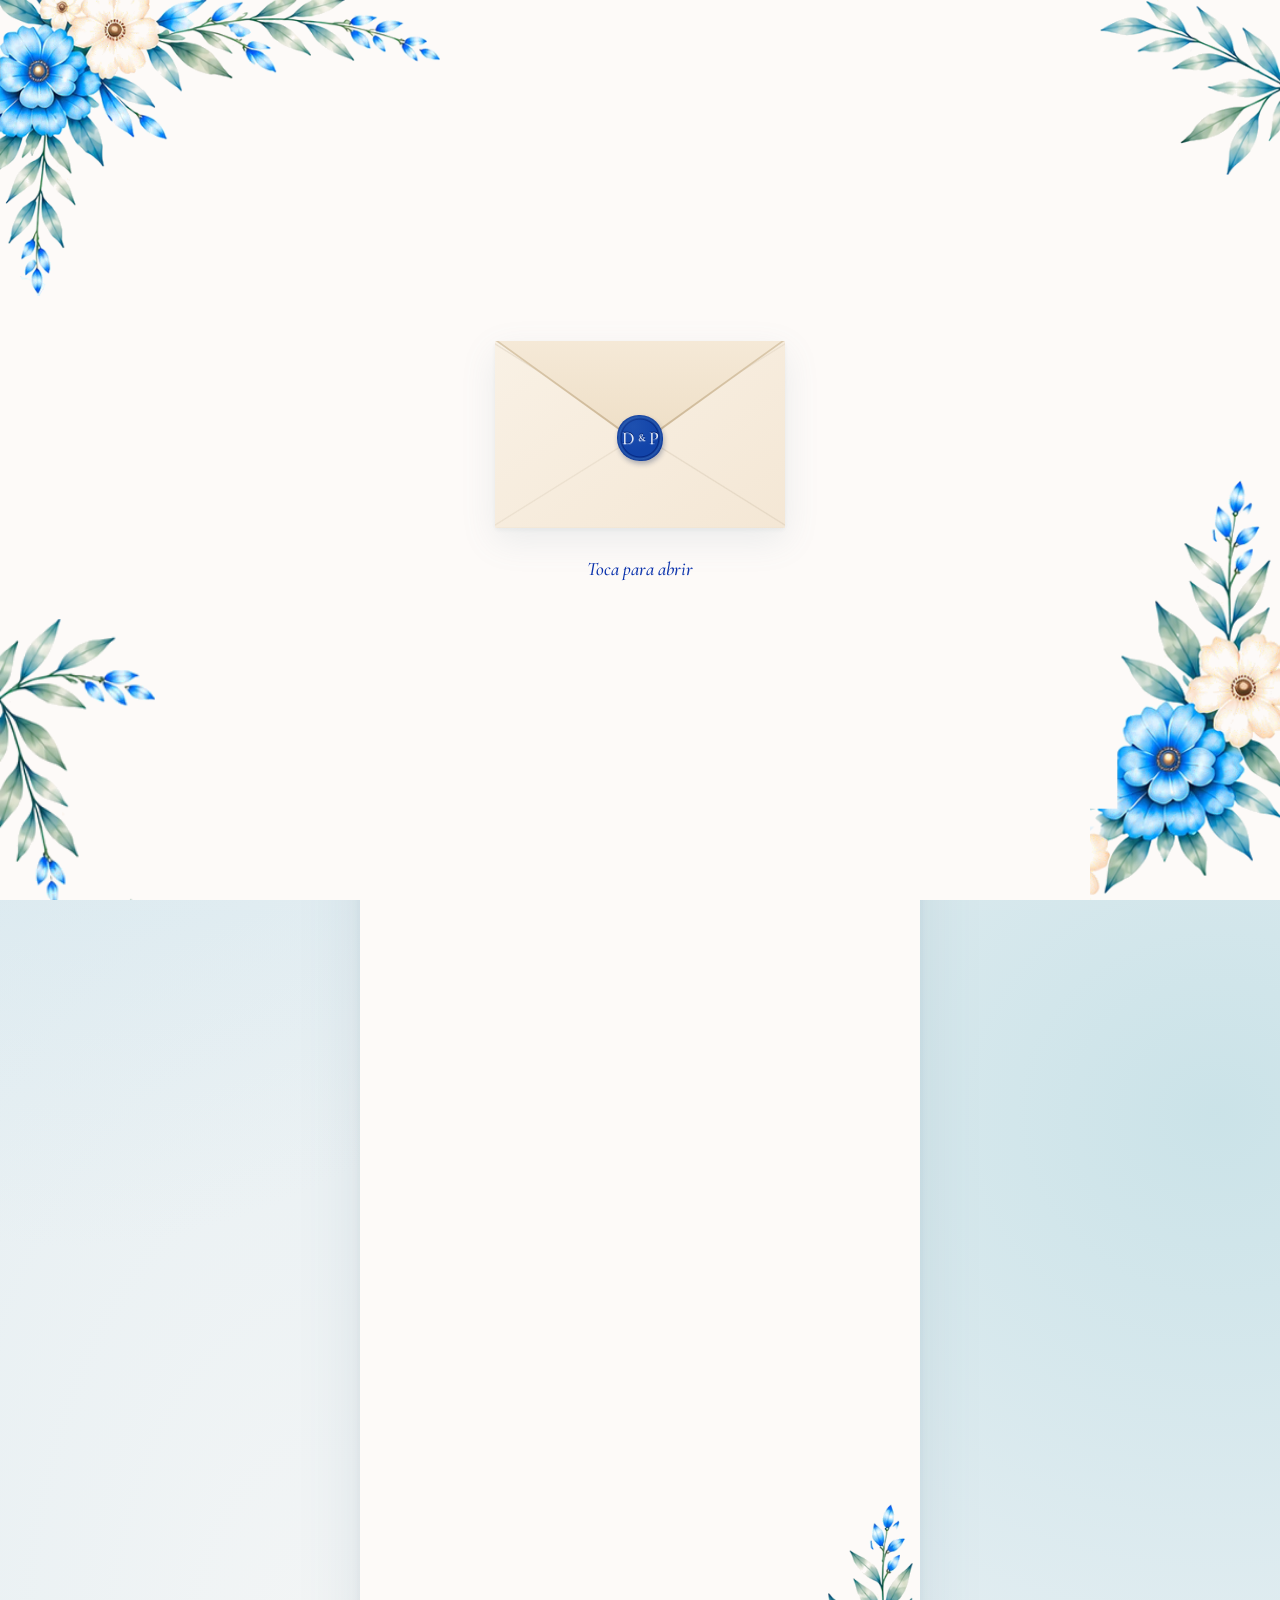
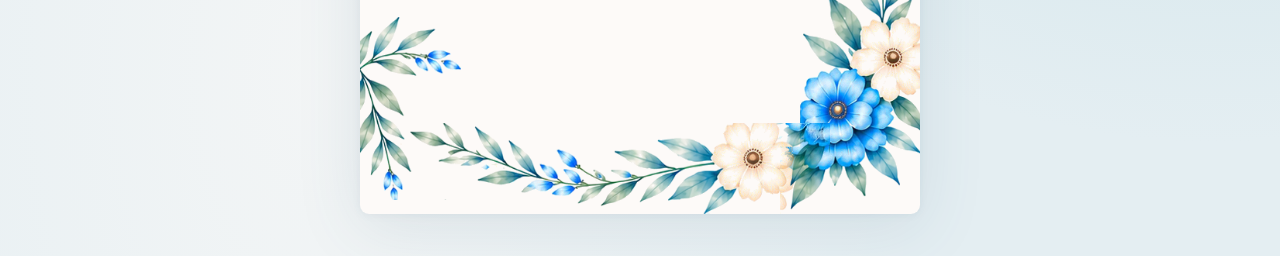
<file: docs/index.html>
<!doctype html>
<html lang="es">
<head>
  <meta charset="utf-8">
  <meta name="viewport" content="width=device-width, initial-scale=1, viewport-fit=cover">
  <meta name="theme-color" content="#fdfaf8">
  <title>Diego &amp; Paula · 15 de enero de 2027</title>
  <meta name="description" content="Acompáñanos a celebrar la boda de Diego y Paula el 15 de enero de 2027 en el Viejo San Juan, Puerto Rico.">
  <meta property="og:title" content="Diego &amp; Paula · 15 de enero de 2027">
  <meta property="og:description" content="Un fin de semana de celebración, amor y buena compañía en el encanto histórico del Viejo San Juan.">
  <meta property="og:image" content="https://wulfero.github.io/invite/assets/img/og-image.jpg">
  <meta property="og:type" content="website">
  <meta property="og:image:width" content="1200">
  <meta property="og:image:height" content="630">
  <meta name="twitter:card" content="summary_large_image">
  <link rel="icon" href="assets/favicon.svg" type="image/svg+xml">
  <link rel="preconnect" href="https://fonts.googleapis.com">
  <link rel="preconnect" href="https://fonts.gstatic.com" crossorigin>
  <link href="https://fonts.googleapis.com/css2?family=Cormorant+Garamond:ital,wght@0,600;0,700;1,500;1,600&family=EB+Garamond:ital,wght@0,400;0,500;0,600;1,500;1,600&display=swap" rel="stylesheet">
  <script>document.documentElement.classList.add('js');setTimeout(function(){if(!document.documentElement.classList.contains('app-ready'))document.documentElement.classList.remove('js')},5000)</script>
  <link rel="stylesheet" href="styles.css">
  <script src="main.js" defer></script>
</head>
<body>
  <!-- Shared watercolor effects are vector filters; the artwork stays local. -->
  <svg class="svg-defs" aria-hidden="true" xmlns="http://www.w3.org/2000/svg">
    <defs>
      <filter id="watercolor" x="-10%" y="-50%" width="120%" height="200%">
        <feTurbulence type="fractalNoise" baseFrequency=".035 .13" numOctaves="3" seed="12" result="grain"/>
        <feDisplacementMap in="SourceGraphic" in2="grain" scale="12" xChannelSelector="R" yChannelSelector="G"/>
      </filter>
      <filter id="wave-watercolor" x="-10%" y="-30%" width="120%" height="160%">
        <feTurbulence type="fractalNoise" baseFrequency=".035 .13" numOctaves="3" seed="12" result="grain"/>
        <feDisplacementMap in="SourceGraphic" in2="grain" scale="12" xChannelSelector="R" yChannelSelector="G"/>
        <feGaussianBlur stdDeviation="1.4"/>
      </filter>
      <linearGradient id="wash" x2="0" y2="1"><stop stop-color="#b7e3fd" stop-opacity=".25"/><stop offset=".5" stop-color="#86d6fa" stop-opacity=".85"/><stop offset="1" stop-color="#b7e3fd" stop-opacity=".1"/></linearGradient>
      <linearGradient id="horizon-wash" x2="0" y2="1"><stop stop-color="#85cef7" stop-opacity=".85"/><stop offset=".3" stop-color="#a5dffa" stop-opacity=".65"/><stop offset="1" stop-color="#b7e3fd" stop-opacity="0"/></linearGradient>
      <linearGradient id="infinity-ink"><stop stop-color="#c4eaff"/><stop offset=".5" stop-color="#a4dcf9"/><stop offset="1" stop-color="#bee7ff"/></linearGradient>
    </defs>
  </svg>

  <div class="intro" id="intro">
    <img class="intro-floral intro-floral-left" src="assets/img/floral-top-left.webp" width="505" height="340" alt="" aria-hidden="true">
    <img class="intro-floral intro-floral-right" src="assets/img/floral-top-right.webp" width="196" height="191" alt="" aria-hidden="true">
    <img class="intro-floral intro-floral-bottom-left" src="assets/img/floral-bottom-left.webp" width="130" height="236" alt="" aria-hidden="true">
    <img class="intro-floral intro-floral-bottom-right" src="assets/img/floral-bottom-right.webp" width="181" height="400" alt="" aria-hidden="true">
    <div class="intro-center">
      <button class="envelope" id="open-invitation" type="button" aria-label="Abrir invitación">
        <span class="envelope-liner"></span><span class="envelope-card">Diego <span>&amp;</span> Paula</span>
        <span class="envelope-pocket"></span><span class="envelope-flap"><span class="envelope-flap-front"></span><span class="envelope-flap-back"></span></span>
        <span class="wax-seal">D <span>&amp;</span> P</span>
      </button>
      <p class="open-prompt">Toca para abrir</p>
    </div>
  </div>

  <main class="invitation" id="invitation" aria-label="Invitación a la boda de Diego y Paula">
    <header class="masthead">
      <span class="floral corner-left"><img src="assets/img/floral-top-left.webp" width="505" height="340" alt="" aria-hidden="true"></span>
      <span class="floral corner-right"><img src="assets/img/floral-top-right.webp" width="196" height="191" alt="" aria-hidden="true"></span>
      <p class="prelude"><span style="--d:.05s">ESTÁS CORDIALMENTE</span><span style="--d:.17s">INVITADO(A) A</span><span style="--d:.29s">LA BODA DE</span></p>
      <span class="name-rule" style="--d:.4s"></span>
      <h1 class="names"><span class="name" style="--d:.5s">DIEGO</span>
        <span class="sr-only"> y </span>
        <svg class="infinity" viewBox="0 0 100 42" fill="none" aria-hidden="true"><path pathLength="1" d="M50 21C36 7 18 0 9 10C-5 27 11 43 27 33L50 21C64 7 82 0 91 10C105 27 89 43 73 33Z" stroke="url(#infinity-ink)" stroke-width="5" stroke-linecap="round" stroke-linejoin="round"/></svg>
        <span class="name" style="--d:.85s">PAULA</span></h1>
      <span class="name-rule" style="--d:1s"></span>
    </header>

    <div class="hero"><div class="hero-motion"><img class="hero-art" src="assets/img/hero-scene.webp" width="724" height="438" alt="Acuarela del Viejo San Juan: una garita de El Morro junto al mar azul y un edificio colonial con balcones y flores."></div></div>

    <section class="location reveal" aria-labelledby="location-title">
      <h2 id="location-title">EN EL VIEJO SAN JUAN,<br>PUERTO RICO</h2>
      <svg class="little-wave" viewBox="0 0 100 15" fill="none" aria-hidden="true"><path pathLength="1" d="M2 8Q10-3 18 8T34 8T50 8T66 8T82 8T98 8" stroke="currentColor" stroke-width="2" stroke-linecap="round"/></svg>
    </section>

    <section class="date-section reveal" aria-labelledby="date-title">
      <h2 id="date-title" class="date-title"><span>VIERNES 15 DE ENERO DE 2027</span></h2>
      <p class="event-time">A LAS 7:00 P. M.</p>
      <p class="welcome italic">Acompáñanos en un fin de semana de celebración, amor y buena compañía en el encanto histórico del Viejo San Juan.</p>
    </section>

    <section class="countdown-section reveal" aria-label="Cuenta regresiva para la boda">
      <span class="floral date-left"><img src="assets/img/sprig-date-left.webp" width="125" height="165" loading="lazy" decoding="async" alt="" aria-hidden="true"></span>
      <span class="floral date-right"><img src="assets/img/sprig-date-right.webp" width="151" height="160" loading="lazy" decoding="async" alt="" aria-hidden="true"></span>
      <div class="countdown" id="countdown" aria-hidden="true">
        <div><span class="digit" data-unit="days">00</span><span class="unit">Días</span></div><div><span class="digit" data-unit="hours">00</span><span class="unit">Horas</span></div><div><span class="digit" data-unit="minutes">00</span><span class="unit">Minutos</span></div><div><span class="digit" data-unit="seconds">00</span><span class="unit">Segundos</span></div>
      </div>
      <p class="today italic" id="today" hidden>¡Hoy celebramos!</p>
      <p class="sr-only" id="countdown-summary" aria-live="polite" aria-atomic="true">La celebración será el 15 de enero de 2027 a las 7:00 p. m., hora de Puerto Rico.</p>
      <noscript><p class="italic">15 de enero de 2027 · 7:00 p. m. AST</p></noscript>
    </section>

    <section class="celebration reveal" aria-labelledby="celebration-title">
      <svg class="icon toast-icon" viewBox="0 0 24 24" aria-hidden="true"><path pathLength="1" d="m7 5-2 7c-1 4 5 6 6 2l2-7ZM8 16l-2 5m-3-1 6 2M17 5l2 7c1 4-5 6-6 2l-2-7Zm-1 11 2 5m3-1-6 2M12 1v2M7 1l2 2m8-2-2 2"/></svg>
      <h2 id="celebration-title">CELEBRACIÓN</h2>
      <!-- EDITAR: enlace de la ubicación (Google) -->
      <a class="venue-link" href="https://share.google/LNmq8qCUFgADoMCxP" target="_blank" rel="noopener">
        <p class="italic venue">Hotel Palacio Provincial en el Atelier Rooftop Terrace</p>
        <p>3er Piso</p>
        <p class="address"><svg class="pin" viewBox="0 0 24 24" aria-hidden="true"><path d="M12 21s-6-5.6-6-11a6 6 0 0 1 12 0c0 5.4-6 11-6 11Zm0-8.5a2.5 2.5 0 1 0 0-5 2.5 2.5 0 0 0 0 5Z"/></svg>103 Calle de San Francisco, San Juan, 00901, Puerto Rico</p>
        <span class="sr-only">(abre la ubicación en Google)</span>
      </a>
    </section>

    <section class="itinerary reveal" aria-labelledby="itinerary-title">
      <span class="floral itinerary-left"><img src="assets/img/sprig-itinerary-left.webp" width="86" height="142" loading="lazy" decoding="async" alt="" aria-hidden="true"></span>
      <div class="brush-heading"><svg viewBox="0 0 500 58" preserveAspectRatio="none" aria-hidden="true"><path d="M8 30Q100-1 240 6T491 30Q390 60 250 51T8 30Z" fill="url(#wash)" filter="url(#watercolor)"/></svg><h2 id="itinerary-title">ITINERARIO</h2></div>
      <ol class="timeline">
        <li style="--d:.1s"><span class="timeline-badge"><svg class="icon" viewBox="0 0 24 24" aria-hidden="true"><path pathLength="1" d="M3 17a9 9 0 0 1 18 0M2 18h20v3H2Zm9-14a1 1 0 1 1 2 0 1 1 0 0 1-2 0m1 1v3"/></svg></span><p><strong>7:00 p. m.</strong> <span>– Bienvenida</span></p></li>
        <li style="--d:.25s"><span class="timeline-badge"><svg class="icon" viewBox="0 0 24 24" aria-hidden="true"><path pathLength="1" d="M14 14a6 6 0 1 1-12 0 6 6 0 0 1 12 0Zm8 0a6 6 0 1 1-12 0 6 6 0 0 1 12 0ZM12 6C6 3 9 0 12 3c3-3 6 0 0 3Z"/></svg></span><p><strong>7:30 p. m.</strong> <span>– Ceremonia</span></p></li>
        <li style="--d:.4s"><span class="timeline-badge"><svg class="icon" viewBox="0 0 24 24" aria-hidden="true"><path pathLength="1" d="M3 5h18l-9 10Zm9 10v7m-4 0h8M6 8h12m-4-3 5-4m-2 0h4"/></svg></span><p><strong>8:00 p. m.</strong> <span>– Celebración con aperitivos y bebidas</span></p></li>
      </ol>
    </section>

    <section class="dress-code reveal" aria-labelledby="dress-title">
      <svg class="wave-band second-wave" viewBox="0 0 724 100" preserveAspectRatio="none" aria-hidden="true"><g fill="url(#horizon-wash)" filter="url(#wave-watercolor)"><path opacity=".8" d="M-12 45C30 5 75 1 125 24S205 72 260 45 335 13 390 38 470 69 530 39 605 9 655 23 710 42 740 6V105H-12Z"/><path opacity=".4" d="M-12 69C45 32 85 25 140 49S215 90 280 63 350 36 410 58 485 86 545 60 615 33 670 46 715 60 740 28V105H-12Z"/></g></svg>
      <svg class="icon hanger-icon" viewBox="0 0 24 24" aria-hidden="true"><path pathLength="1" d="M10 5c0-4 6-4 6 0 0 2-4 2-4 5L2 17v3h20v-3L12 10"/></svg>
      <h2 id="dress-title">CÓDIGO DE VESTIMENTA</h2>
      <p class="italic dress-style">Semi Formal</p>
      <p class="dress-copy">Vestimenta ligera y transpirable, acorde a la celebración en la isla.</p>
      <ul class="swatches" aria-label="Colores sugeridos"><li class="swatch royal" style="--d:.1s"><span class="sr-only">Azul real</span></li><li class="swatch sky" style="--d:.2s"><span class="sr-only">Azul cielo</span></li><li class="swatch sage" style="--d:.3s"><span class="sr-only">Verde salvia</span></li><li class="swatch sand" style="--d:.4s"><span class="sr-only">Arena</span></li></ul>
    </section>

    <section class="registry reveal" aria-labelledby="registry-title">
      <svg class="icon" viewBox="0 0 24 24" aria-hidden="true"><path pathLength="1" d="M3 11h18v11H3ZM2 7h20v4H2Zm10 0v15M12 7C1 7 5-4 12 7Zm0 0C23 7 19-4 12 7Z"/></svg>
      <h2 id="registry-title">REGISTRO</h2>
      <p>Tu presencia es el mejor regalo. Si deseas hacernos un obsequio, puedes encontrar nuestro registro a continuación.</p>
      <!-- EDITAR: pega aquí el enlace del registro -->
      <a class="button registry-button" href="#" target="_blank" rel="noopener">VER REGISTRO ↗</a>
    </section>

    <div class="rsvp reveal">
      <!-- EDITAR: enlace para confirmar asistencia (Google Forms) -->
      <a class="button rsvp-button" href="https://docs.google.com/forms/d/e/1FAIpQLSdQrRtpaj_YjnPtXgHcVvgvU__1AGcV7rWzRVyQnpwMN1J0Og/viewform?usp=dialog" target="_blank" rel="noopener">CONFIRMAR ASISTENCIA →</a>
    </div>
    <div class="floral-footer" aria-hidden="true">
      <span class="floral bottom-left"><img src="assets/img/floral-bottom-left.webp" width="130" height="236" loading="lazy" decoding="async" alt="" aria-hidden="true"></span>
      <span class="floral bottom-right"><img src="assets/img/floral-bottom-right.webp" width="181" height="400" loading="lazy" decoding="async" alt="" aria-hidden="true"></span>
      <span class="floral bottom-garland"><img src="assets/img/garland-bottom.webp" width="542" height="117" loading="lazy" decoding="async" alt="" aria-hidden="true"></span>
    </div>
  </main>
</body>
</html>
</file>
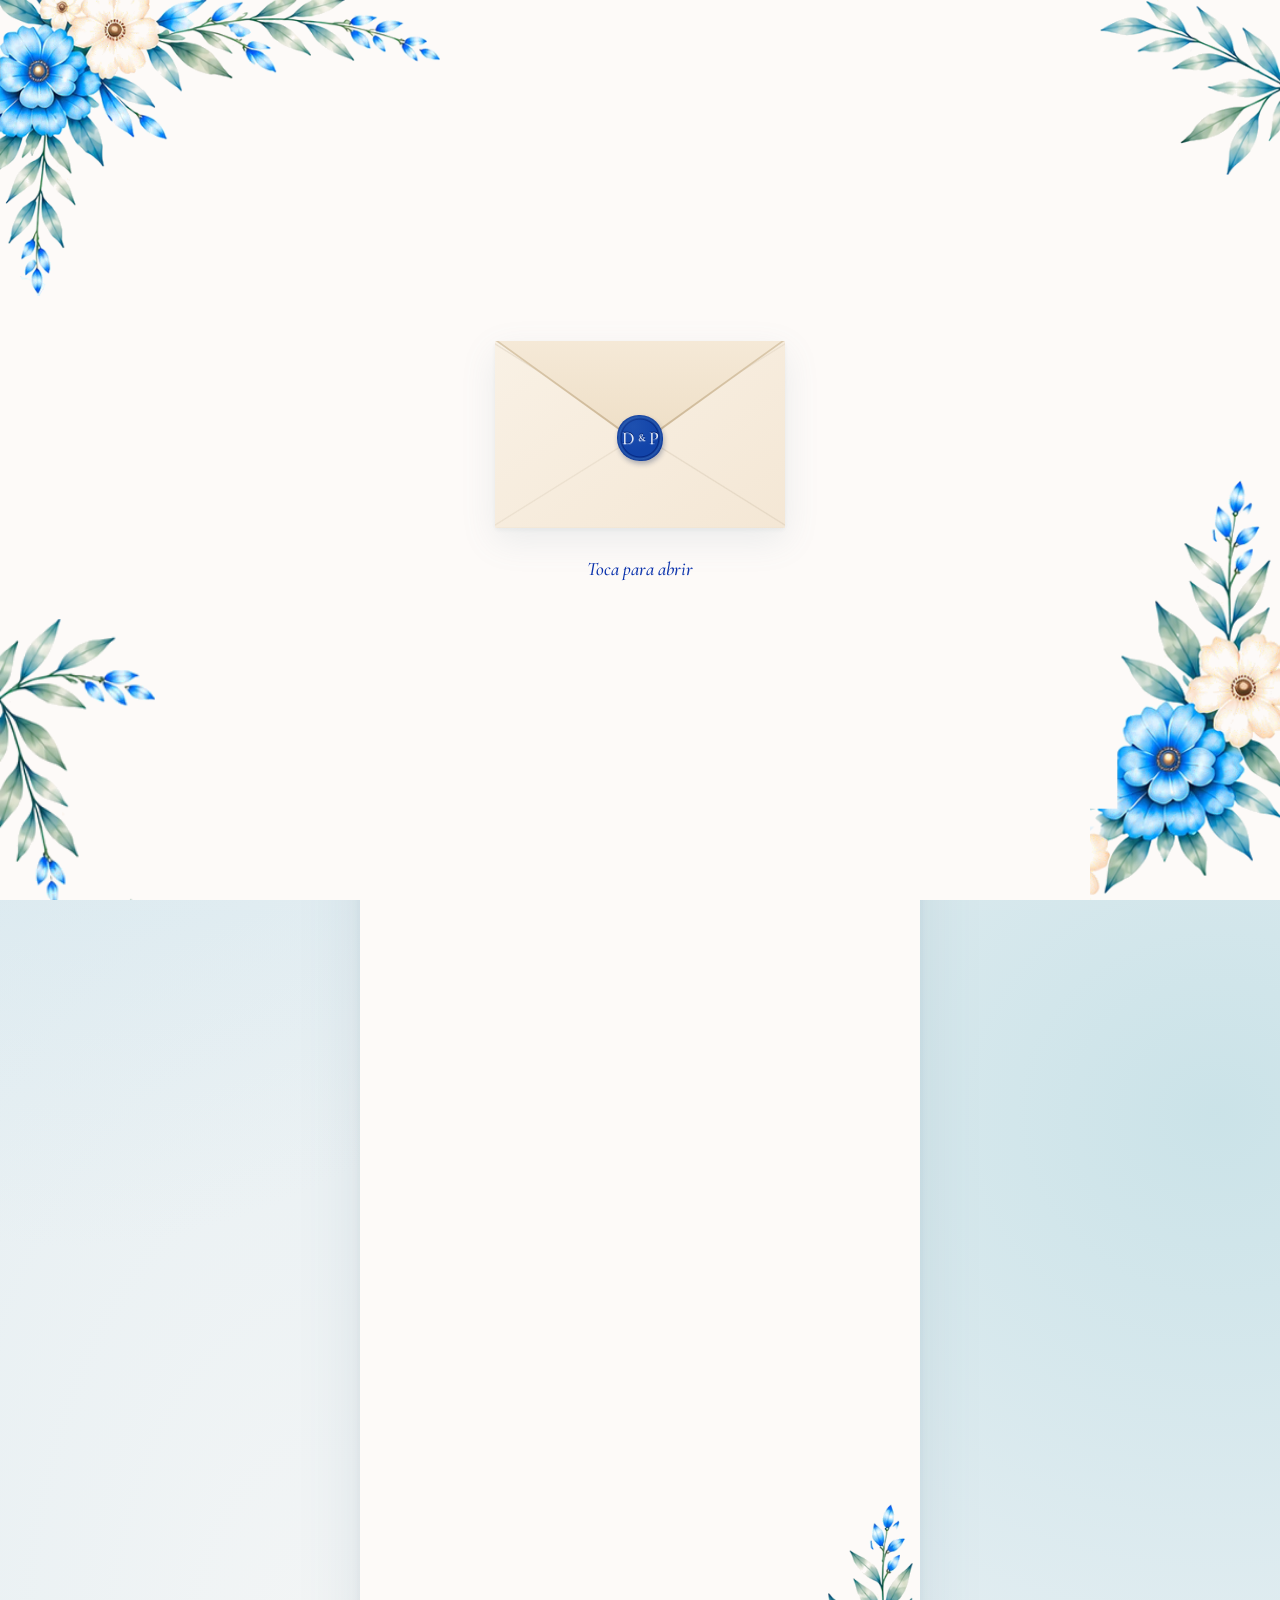
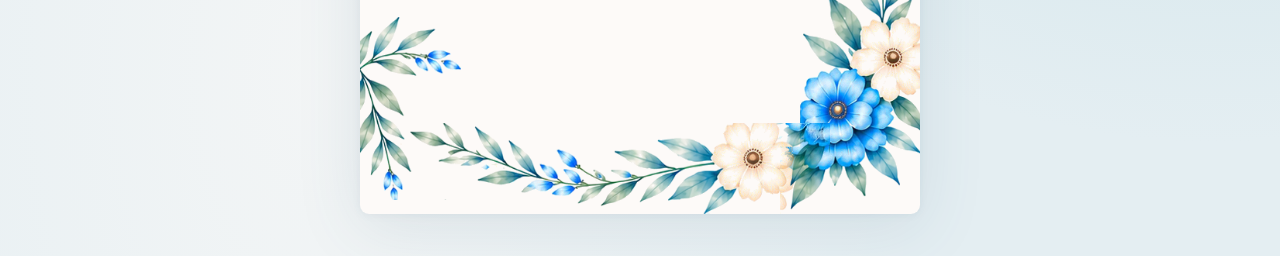
<file: site/index.html>
<!doctype html>
<html lang="es">
<head>
  <meta charset="utf-8">
  <meta name="viewport" content="width=device-width, initial-scale=1, viewport-fit=cover">
  <meta name="theme-color" content="#fdfaf8">
  <title>Diego &amp; Paula · 15 de enero de 2027</title>
  <meta name="description" content="Acompáñanos a celebrar la boda de Diego y Paula el 15 de enero de 2027 en el Viejo San Juan, Puerto Rico.">
  <meta property="og:title" content="Diego &amp; Paula · 15 de enero de 2027">
  <meta property="og:description" content="Un fin de semana de celebración, amor y buena compañía en el encanto histórico del Viejo San Juan.">
  <!-- EDITAR: og:image must be made absolute after deploy. -->
  <meta property="og:image" content="assets/img/og-image.jpg">
  <meta property="og:type" content="website">
  <meta property="og:image:width" content="1200">
  <meta property="og:image:height" content="630">
  <meta name="twitter:card" content="summary_large_image">
  <link rel="icon" href="assets/favicon.svg" type="image/svg+xml">
  <link rel="preconnect" href="https://fonts.googleapis.com">
  <link rel="preconnect" href="https://fonts.gstatic.com" crossorigin>
  <link href="https://fonts.googleapis.com/css2?family=Cormorant+Garamond:ital,wght@0,600;0,700;1,500;1,600&family=EB+Garamond:ital,wght@0,400;0,500;0,600;1,500;1,600&display=swap" rel="stylesheet">
  <script>document.documentElement.classList.add('js');setTimeout(function(){if(!document.documentElement.classList.contains('app-ready'))document.documentElement.classList.remove('js')},5000)</script>
  <link rel="stylesheet" href="styles.css">
  <script src="main.js" defer></script>
</head>
<body>
  <!-- Shared watercolor effects are vector filters; the artwork stays local. -->
  <svg class="svg-defs" aria-hidden="true" xmlns="http://www.w3.org/2000/svg">
    <defs>
      <filter id="watercolor" x="-10%" y="-50%" width="120%" height="200%">
        <feTurbulence type="fractalNoise" baseFrequency=".035 .13" numOctaves="3" seed="12" result="grain"/>
        <feDisplacementMap in="SourceGraphic" in2="grain" scale="12" xChannelSelector="R" yChannelSelector="G"/>
      </filter>
      <filter id="wave-watercolor" x="-10%" y="-30%" width="120%" height="160%">
        <feTurbulence type="fractalNoise" baseFrequency=".035 .13" numOctaves="3" seed="12" result="grain"/>
        <feDisplacementMap in="SourceGraphic" in2="grain" scale="12" xChannelSelector="R" yChannelSelector="G"/>
        <feGaussianBlur stdDeviation="1.4"/>
      </filter>
      <linearGradient id="wash" x2="0" y2="1"><stop stop-color="#b7e3fd" stop-opacity=".25"/><stop offset=".5" stop-color="#86d6fa" stop-opacity=".85"/><stop offset="1" stop-color="#b7e3fd" stop-opacity=".1"/></linearGradient>
      <linearGradient id="horizon-wash" x2="0" y2="1"><stop stop-color="#85cef7" stop-opacity=".85"/><stop offset=".3" stop-color="#a5dffa" stop-opacity=".65"/><stop offset="1" stop-color="#b7e3fd" stop-opacity="0"/></linearGradient>
      <linearGradient id="infinity-ink"><stop stop-color="#c4eaff"/><stop offset=".5" stop-color="#a4dcf9"/><stop offset="1" stop-color="#bee7ff"/></linearGradient>
    </defs>
  </svg>

  <div class="intro" id="intro">
    <img class="intro-floral intro-floral-left" src="assets/img/floral-top-left.webp" width="505" height="340" alt="" aria-hidden="true">
    <img class="intro-floral intro-floral-right" src="assets/img/floral-top-right.webp" width="196" height="191" alt="" aria-hidden="true">
    <img class="intro-floral intro-floral-bottom-left" src="assets/img/floral-bottom-left.webp" width="130" height="236" alt="" aria-hidden="true">
    <img class="intro-floral intro-floral-bottom-right" src="assets/img/floral-bottom-right.webp" width="181" height="400" alt="" aria-hidden="true">
    <div class="intro-center">
      <button class="envelope" id="open-invitation" type="button" aria-label="Abrir invitación">
        <span class="envelope-liner"></span><span class="envelope-card">Diego <span>&amp;</span> Paula</span>
        <span class="envelope-pocket"></span><span class="envelope-flap"><span class="envelope-flap-front"></span><span class="envelope-flap-back"></span></span>
        <span class="wax-seal">D <span>&amp;</span> P</span>
      </button>
      <p class="open-prompt">Toca para abrir</p>
    </div>
  </div>

  <main class="invitation" id="invitation" aria-label="Invitación a la boda de Diego y Paula">
    <header class="masthead">
      <span class="floral corner-left"><img src="assets/img/floral-top-left.webp" width="505" height="340" alt="" aria-hidden="true"></span>
      <span class="floral corner-right"><img src="assets/img/floral-top-right.webp" width="196" height="191" alt="" aria-hidden="true"></span>
      <p class="prelude"><span style="--d:.05s">ESTÁS CORDIALMENTE</span><span style="--d:.17s">INVITADO(A) A</span><span style="--d:.29s">LA BODA DE</span></p>
      <span class="name-rule" style="--d:.4s"></span>
      <h1 class="names"><span class="name" style="--d:.5s">DIEGO</span>
        <span class="sr-only"> y </span>
        <svg class="infinity" viewBox="0 0 100 42" fill="none" aria-hidden="true"><path pathLength="1" d="M50 21C36 7 18 0 9 10C-5 27 11 43 27 33L50 21C64 7 82 0 91 10C105 27 89 43 73 33Z" stroke="url(#infinity-ink)" stroke-width="5" stroke-linecap="round" stroke-linejoin="round"/></svg>
        <span class="name" style="--d:.85s">PAULA</span></h1>
      <span class="name-rule" style="--d:1s"></span>
    </header>

    <div class="hero"><div class="hero-motion"><img class="hero-art" src="assets/img/hero-scene.webp" width="724" height="438" alt="Acuarela del Viejo San Juan: una garita de El Morro junto al mar azul y un edificio colonial con balcones y flores."></div></div>

    <section class="location reveal" aria-labelledby="location-title">
      <h2 id="location-title">EN EL VIEJO SAN JUAN,<br>PUERTO RICO</h2>
      <svg class="little-wave" viewBox="0 0 100 15" fill="none" aria-hidden="true"><path pathLength="1" d="M2 8Q10-3 18 8T34 8T50 8T66 8T82 8T98 8" stroke="currentColor" stroke-width="2" stroke-linecap="round"/></svg>
    </section>

    <section class="date-section reveal" aria-labelledby="date-title">
      <h2 id="date-title" class="date-title"><span>VIERNES 15 DE ENERO DE 2027</span></h2>
      <p class="event-time">A LAS 7:00 P. M.</p>
      <p class="welcome italic">Acompáñanos en un fin de semana de celebración, amor y buena compañía en el encanto histórico del Viejo San Juan.</p>
    </section>

    <section class="countdown-section reveal" aria-label="Cuenta regresiva para la boda">
      <span class="floral date-left"><img src="assets/img/sprig-date-left.webp" width="125" height="165" loading="lazy" decoding="async" alt="" aria-hidden="true"></span>
      <span class="floral date-right"><img src="assets/img/sprig-date-right.webp" width="151" height="160" loading="lazy" decoding="async" alt="" aria-hidden="true"></span>
      <div class="countdown" id="countdown" aria-hidden="true">
        <div><span class="digit" data-unit="days">00</span><span class="unit">Días</span></div><div><span class="digit" data-unit="hours">00</span><span class="unit">Horas</span></div><div><span class="digit" data-unit="minutes">00</span><span class="unit">Minutos</span></div><div><span class="digit" data-unit="seconds">00</span><span class="unit">Segundos</span></div>
      </div>
      <p class="today italic" id="today" hidden>¡Hoy celebramos!</p>
      <p class="sr-only" id="countdown-summary" aria-live="polite" aria-atomic="true">La celebración será el 15 de enero de 2027 a las 7:00 p. m., hora de Puerto Rico.</p>
      <noscript><p class="italic">15 de enero de 2027 · 7:00 p. m. AST</p></noscript>
    </section>

    <section class="celebration reveal" aria-labelledby="celebration-title">
      <svg class="icon toast-icon" viewBox="0 0 24 24" aria-hidden="true"><path pathLength="1" d="m7 5-2 7c-1 4 5 6 6 2l2-7ZM8 16l-2 5m-3-1 6 2M17 5l2 7c1 4-5 6-6 2l-2-7Zm-1 11 2 5m3-1-6 2M12 1v2M7 1l2 2m8-2-2 2"/></svg>
      <h2 id="celebration-title">CELEBRACIÓN</h2>
      <!-- EDITAR: enlace de la ubicación (Google) -->
      <a class="venue-link" href="https://share.google/LNmq8qCUFgADoMCxP" target="_blank" rel="noopener">
        <p class="italic venue">Hotel Palacio Provincial en el Atelier Rooftop Terrace</p>
        <p>3er Piso</p>
        <p class="address"><svg class="pin" viewBox="0 0 24 24" aria-hidden="true"><path d="M12 21s-6-5.6-6-11a6 6 0 0 1 12 0c0 5.4-6 11-6 11Zm0-8.5a2.5 2.5 0 1 0 0-5 2.5 2.5 0 0 0 0 5Z"/></svg>103 Calle de San Francisco, San Juan, 00901, Puerto Rico</p>
        <span class="sr-only">(abre la ubicación en Google)</span>
      </a>
    </section>

    <section class="itinerary reveal" aria-labelledby="itinerary-title">
      <span class="floral itinerary-left"><img src="assets/img/sprig-itinerary-left.webp" width="86" height="142" loading="lazy" decoding="async" alt="" aria-hidden="true"></span>
      <div class="brush-heading"><svg viewBox="0 0 500 58" preserveAspectRatio="none" aria-hidden="true"><path d="M8 30Q100-1 240 6T491 30Q390 60 250 51T8 30Z" fill="url(#wash)" filter="url(#watercolor)"/></svg><h2 id="itinerary-title">ITINERARIO</h2></div>
      <ol class="timeline">
        <li style="--d:.1s"><span class="timeline-badge"><svg class="icon" viewBox="0 0 24 24" aria-hidden="true"><path pathLength="1" d="M3 17a9 9 0 0 1 18 0M2 18h20v3H2Zm9-14a1 1 0 1 1 2 0 1 1 0 0 1-2 0m1 1v3"/></svg></span><p><strong>7:00 p. m.</strong> <span>– Bienvenida</span></p></li>
        <li style="--d:.25s"><span class="timeline-badge"><svg class="icon" viewBox="0 0 24 24" aria-hidden="true"><path pathLength="1" d="M14 14a6 6 0 1 1-12 0 6 6 0 0 1 12 0Zm8 0a6 6 0 1 1-12 0 6 6 0 0 1 12 0ZM12 6C6 3 9 0 12 3c3-3 6 0 0 3Z"/></svg></span><p><strong>7:30 p. m.</strong> <span>– Ceremonia</span></p></li>
        <li style="--d:.4s"><span class="timeline-badge"><svg class="icon" viewBox="0 0 24 24" aria-hidden="true"><path pathLength="1" d="M3 5h18l-9 10Zm9 10v7m-4 0h8M6 8h12m-4-3 5-4m-2 0h4"/></svg></span><p><strong>8:00 p. m.</strong> <span>– Celebración con aperitivos y bebidas</span></p></li>
      </ol>
    </section>

    <section class="dress-code reveal" aria-labelledby="dress-title">
      <svg class="wave-band second-wave" viewBox="0 0 724 100" preserveAspectRatio="none" aria-hidden="true"><g fill="url(#horizon-wash)" filter="url(#wave-watercolor)"><path opacity=".8" d="M-12 45C30 5 75 1 125 24S205 72 260 45 335 13 390 38 470 69 530 39 605 9 655 23 710 42 740 6V105H-12Z"/><path opacity=".4" d="M-12 69C45 32 85 25 140 49S215 90 280 63 350 36 410 58 485 86 545 60 615 33 670 46 715 60 740 28V105H-12Z"/></g></svg>
      <svg class="icon hanger-icon" viewBox="0 0 24 24" aria-hidden="true"><path pathLength="1" d="M10 5c0-4 6-4 6 0 0 2-4 2-4 5L2 17v3h20v-3L12 10"/></svg>
      <h2 id="dress-title">CÓDIGO DE VESTIMENTA</h2>
      <p class="italic dress-style">Semi Formal</p>
      <p class="dress-copy">Vestimenta ligera y transpirable, acorde a la celebración en la isla.</p>
      <ul class="swatches" aria-label="Colores sugeridos"><li class="swatch royal" style="--d:.1s"><span class="sr-only">Azul real</span></li><li class="swatch sky" style="--d:.2s"><span class="sr-only">Azul cielo</span></li><li class="swatch sage" style="--d:.3s"><span class="sr-only">Verde salvia</span></li><li class="swatch sand" style="--d:.4s"><span class="sr-only">Arena</span></li></ul>
    </section>

    <section class="registry reveal" aria-labelledby="registry-title">
      <svg class="icon" viewBox="0 0 24 24" aria-hidden="true"><path pathLength="1" d="M3 11h18v11H3ZM2 7h20v4H2Zm10 0v15M12 7C1 7 5-4 12 7Zm0 0C23 7 19-4 12 7Z"/></svg>
      <h2 id="registry-title">REGISTRO</h2>
      <p>Tu presencia es el mejor regalo. Si deseas hacernos un obsequio, puedes encontrar nuestro registro a continuación.</p>
      <!-- EDITAR: pega aquí el enlace del registro -->
      <a class="button registry-button" href="#" target="_blank" rel="noopener">VER REGISTRO ↗</a>
    </section>

    <div class="rsvp reveal">
      <!-- EDITAR: enlace para confirmar asistencia (Google Forms) -->
      <a class="button rsvp-button" href="https://docs.google.com/forms/d/e/1FAIpQLSdQrRtpaj_YjnPtXgHcVvgvU__1AGcV7rWzRVyQnpwMN1J0Og/viewform?usp=dialog" target="_blank" rel="noopener">CONFIRMAR ASISTENCIA →</a>
    </div>
    <div class="floral-footer" aria-hidden="true">
      <span class="floral bottom-left"><img src="assets/img/floral-bottom-left.webp" width="130" height="236" loading="lazy" decoding="async" alt="" aria-hidden="true"></span>
      <span class="floral bottom-right"><img src="assets/img/floral-bottom-right.webp" width="181" height="400" loading="lazy" decoding="async" alt="" aria-hidden="true"></span>
      <span class="floral bottom-garland"><img src="assets/img/garland-bottom.webp" width="542" height="117" loading="lazy" decoding="async" alt="" aria-hidden="true"></span>
    </div>
  </main>
</body>
</html>
</file>
<file: docs/styles.css>
:root {
  --paper: #fdfaf8;
  --ink: #0931ac;
  --swatch-royal: #0042a5;
  --sky: #b7e3fd;
  --sage: #a4bfae;
  --sand: #dfcbaf;
  --ink-soft: #4475ba;
  --heading: "Cormorant Garamond", Georgia, serif;
  --body: "EB Garamond", Georgia, serif;
  --text: clamp(13px, 3.5vw, 19px);
  --title: clamp(16px, 4.15vw, 23px);
  --space: clamp(12px, 3.3vw, 19px);
}
* { box-sizing: border-box; }
[hidden] { display: none !important; }
html { background: var(--paper); -webkit-tap-highlight-color: transparent; }
body { margin: 0; color: var(--ink); font-family: var(--body); font-size: var(--text); font-weight: 500; line-height: 1.15; }
body { font-variant-numeric: lining-nums; }
html.js:not(.opened), .js:not(.opened) body, html.js.intro-active, .js.intro-active body { overflow: hidden; }
button, a { -webkit-tap-highlight-color: transparent; }
button { font: inherit; }
a { color: inherit; }
button:focus-visible, a:focus-visible { outline: 3px solid var(--ink-soft); outline-offset: 6px; }
img { display: block; max-width: 100%; height: auto; }
p, h1, h2 { margin: 0; }
h2 { font-family: var(--heading); font-size: var(--title); font-weight: 700; letter-spacing: .095em; line-height: 1.08; }
.italic { font-family: var(--heading); font-style: italic; font-weight: 600; }
.svg-defs { position: absolute; width: 0; height: 0; overflow: hidden; }
.sr-only { position: absolute; width: 1px; height: 1px; padding: 0; margin: -1px; overflow: hidden; clip-path: inset(50%); white-space: nowrap; border: 0; }
.invitation { position: relative; isolation: isolate; max-width: 460px; margin: 0 auto; overflow-x: clip; background: var(--paper); text-align: center; padding-bottom: env(safe-area-inset-bottom); }
.invitation:focus { outline: none; }
.masthead { position: relative; z-index: 2; padding-top: max(env(safe-area-inset-top), clamp(54px, 14.6vw, 82px)); pointer-events: none; }
.prelude { position: relative; z-index: 1; font-family: var(--heading); font-weight: 700; font-size: clamp(13px, 3.5vw, 19.5px); line-height: 1.16; letter-spacing: .015em; }
.prelude span, .name { display: block; }
.name-rule { display: block; width: 17%; height: 1px; background: var(--ink); margin: clamp(6px, 1.8vw, 10px) auto; transform-origin: center; }
.names { font-family: var(--heading); font-size: clamp(27px, 7.1vw, 40px); line-height: 1.08; font-weight: 700; }
.name { letter-spacing: .34em; padding-left: .34em; }
.infinity { display: block; width: 13%; height: auto; margin: 3px auto 4px; overflow: visible; }
.floral { position: absolute; display: block; pointer-events: none; z-index: -1; }
.floral img { width: 100%; animation: sway var(--sway, 7.7s) var(--delay, -.7s) ease-in-out infinite alternate; transform-origin: var(--origin, left center); }
.corner-left { width: 70%; left: 0; top: 0; --origin: top left; --sway: 8.2s; --delay: -2.4s; }
.corner-right { width: 27.5%; right: 0; top: 0; --origin: top right; --sway: 7s; --delay: -4s; }
.hero { position: relative; z-index: 1; margin-top: -21%; pointer-events: none; }
.hero-art { width: 100%; -webkit-mask-image: linear-gradient(to bottom, #000 90%, transparent 100%); mask-image: linear-gradient(to bottom, #000 90%, transparent 100%); }
.location { position: relative; margin-top: -1%; }
.location h2 { font-size: clamp(16px, 4.1vw, 23px); letter-spacing: .085em; }
.little-wave { width: 14%; height: 12px; margin: 6px auto 7px; color: var(--sky); }
.date-section { position: relative; padding: 0 8%; }
.date-title { display: flex; align-items: center; justify-content: center; gap: clamp(2px, .8vw, 4.5px); white-space: nowrap; letter-spacing: .005em; }
.date-title::before, .date-title::after { content: ""; flex: 1 1 15px; max-width: 22px; min-width: 3px; height: 1px; background: currentColor; }
.date-title, .event-time { font-family: var(--heading); font-weight: 700; font-size: clamp(13px, 4.45vw, 25px); }
.event-time { margin-top: 3px; }
.welcome { max-width: 89%; margin: 8px auto 0; font-size: clamp(16px, 4.2vw, 23px); line-height: 1.04; }
.date-left { width: 17.3%; left: -2%; top: 50%; transform: translateY(-50%); --sway: 8.7s; --delay: -3s; }
.date-right { width: 21.3%; right: -3%; top: 50%; transform: translateY(-50%); --origin: right center; --sway: 6.8s; --delay: -1s; }
.countdown-section { position: relative; margin: 17px auto 15px; }
/* Equal 1fr columns in an inline grid all size to the widest unit ("Segundos"), so the row stays compact and centered. */
.countdown { display: inline-grid; grid-template-columns: repeat(4, 1fr); }
.countdown > div { position: relative; padding: 0 clamp(5px, 1.6vw, 8px); }
.countdown > div + div::before { content: ""; position: absolute; left: 0; top: 9px; height: 23px; width: 1px; background: var(--sky); }
.digit { display: block; font-family: var(--heading); font-size: clamp(24px, 6.4vw, 35px); font-weight: 600; font-variant-numeric: tabular-nums; line-height: 1; }
.unit { display: block; font-size: clamp(10px, 2.8vw, 14px); margin-top: 3px; letter-spacing: .035em; }
.today { font-size: 25px; }
html:not(.js) .countdown { display: none; }
.digit.changed { animation: digit-change .25s ease-out; }
.icon { display: block; width: clamp(29px, 7.5vw, 42px); height: auto; margin: 0 auto 5px; fill: none; stroke: currentColor; stroke-width: 1.2; stroke-linecap: round; stroke-linejoin: round; overflow: visible; }
.toast-icon { width: 34px; margin-bottom: 7px; }
.celebration { padding: 0 9%; }
.celebration .venue { font-size: clamp(15px, 4.05vw, 22px); margin-top: 3px; line-height: 1.05; }
.celebration .address { margin-top: 3px; font-size: clamp(12px, 3.3vw, 18px); }
.venue-link { display: block; text-decoration: none; touch-action: manipulation; transition: opacity .15s ease; }
.venue-link:active { opacity: .65; }
.venue-link .address { text-decoration: underline; text-decoration-color: var(--ink-soft); text-decoration-thickness: 1px; text-underline-offset: 3px; }
.venue-link:hover .address { text-decoration-color: currentColor; }
.pin { display: inline-block; width: 1.05em; height: 1.05em; margin-right: .2em; vertical-align: -.17em; fill: none; stroke: currentColor; stroke-width: 1.6; stroke-linejoin: round; }
.itinerary { position: relative; margin-top: 13px; }
.brush-heading { position: relative; display: grid; place-items: center; min-height: clamp(32px, 8.3vw, 46px); width: 76%; margin: 0 auto 7px; }
.brush-heading > svg { position: absolute; inset: 0; width: 100%; height: 100%; z-index: -1; overflow: visible; }
.brush-heading h2 { letter-spacing: .18em; }
.itinerary-left { left: 0; top: -7px; width: 12%; --sway: 7.3s; --delay: -5s; }
.timeline { position: relative; text-align: left; list-style: none; margin: 0 13% 0 18%; padding: 0 0 0 8%; }
.timeline::before { content: ""; position: absolute; left: 0; top: 16px; bottom: 20px; width: 1px; background: var(--ink); transform-origin: top; }
.timeline li { display: flex; align-items: center; gap: 15px; position: relative; min-height: clamp(39px, 10.5vw, 59px); padding-bottom: 3px; }
.timeline li::before { content: ""; position: absolute; width: 6px; height: 6px; border-radius: 50%; background: var(--ink); left: calc(-13.12% - 3px); top: 17px; }
.timeline-badge { flex: 0 0 32px; width: 32px; height: 32px; display: grid; place-items: center; border-radius: 50%; background: radial-gradient(ellipse at 40% 25%, #d2f0ff, #a6e1fb); }
.timeline-badge .icon { width: 25px; margin: 0; }
.timeline p { font-family: var(--heading); font-size: clamp(16px, 4.1vw, 23px); line-height: 1.05; }
.timeline p strong { font-weight: 700; white-space: nowrap; }
.timeline p span { font-weight: 600; font-style: italic; }
.wave-band { position: absolute; top: -7px; left: 0; width: 100%; height: 68px; z-index: -1; opacity: .68; overflow: visible; }
.dress-code { position: relative; padding: 0 8%; margin-top: 20px; }
.second-wave { top: 13px; opacity: .65; transform: rotate(1deg); -webkit-mask-image: linear-gradient(to right, #000, #0002 35%, #0000 50%, #0002 65%, #000); mask-image: linear-gradient(to right, #000, #0002 35%, #0000 50%, #0002 65%, #000); }
.hanger-icon { width: 33px; margin-bottom: 5px; }
.dress-code h2 { letter-spacing: .045em; }
.dress-style { font-size: clamp(17px, 4.4vw, 24px); margin-top: 2px; }
.dress-copy { margin: 5px auto 0; font-size: clamp(12px, 3.25vw, 18px); }
.swatches { display: flex; justify-content: center; list-style: none; padding: 0; margin: 10px auto 0; gap: 9px; }
.swatch { width: clamp(26px, 6.8vw, 38px); aspect-ratio: 1; border-radius: 50%; box-shadow: inset 0 0 8px #ffffff16; }
.royal { background: var(--swatch-royal); }.sky { background: var(--sky); }.sage { background: var(--sage); }.sand { background: var(--sand); }
.registry { position: relative; margin: 17px auto 0; padding: 0 20%; }
.registry .icon { width: 28px; }
.registry p { margin-top: 4px; font-size: clamp(12px, 3.25vw, 18px); line-height: 1.07; }
.button { display: inline-flex; justify-content: center; align-items: center; position: relative; overflow: hidden; min-height: 33px; padding: 6px 20px; border: 1px solid var(--ink); border-radius: 99px; font-family: var(--heading); font-weight: 700; font-size: clamp(13px, 3.6vw, 20px); letter-spacing: .055em; text-decoration: none; touch-action: manipulation; transition: transform .15s ease, opacity .15s ease; }
.button:active { transform: scale(.97); }
.registry-button { margin-top: 8px; white-space: nowrap; min-height: 28px; padding: 4px 18px; }
.rsvp { position: relative; z-index: 2; margin-top: 10px; padding: 0 10%; }
.rsvp-button { background: var(--swatch-royal); color: var(--paper); min-width: 78%; white-space: nowrap; }
.rsvp-button::after { content: ""; position: absolute; inset: -40% -60%; background: linear-gradient(110deg, transparent 44%, #ffffff35 50%, transparent 56%); transform: translateX(-75%); animation: shimmer 9s 2s ease-in-out infinite; pointer-events: none; }
.floral-footer { position: relative; height: clamp(62px, 17vw, 95px); z-index: -1; }
.bottom-left { width: 18%; left: 0; bottom: 14%; --origin: left center; --sway: 8.6s; --delay: -3.8s; }
.bottom-right { width: 25%; right: 0; bottom: 0; --origin: bottom right; --sway: 7.9s; --delay: -6s; }
.bottom-garland { width: 75%; bottom: 0; left: 9%; --origin: bottom center; --sway: 9s; --delay: -2s; }

/* The invitation remains readable without JavaScript or IntersectionObserver. */
.js:not(.opened) .prelude span, .js:not(.opened) .name, .js:not(.opened) .hero-art, .js:not(.opened) .corner-left, .js:not(.opened) .corner-right { opacity: 0; }
.opened .prelude span, .opened .name { animation: rise .7s var(--d) both; }
.opened .name-rule { animation: rule-in .7s var(--d) both; }
.opened .infinity path { stroke-dasharray: 1; animation: draw 1s .65s both; }
.opened .hero-art { animation: hero-in 1.15s .5s both; }
.opened .corner-left { animation: corner-left-in 1.2s .15s both; }
.opened .corner-right { animation: corner-right-in 1.2s .3s both; }
.motion-ready .reveal { opacity: 0; transform: translateY(16px); }
.motion-ready .reveal.is-visible { animation: rise .75s var(--d, 0s) both; }
.motion-ready .reveal:not(.is-visible) .icon path { stroke-dasharray: 1; stroke-dashoffset: 1; }
.motion-ready .reveal.is-visible .icon path { stroke-dasharray: 1; animation: draw 1.1s var(--d, .15s) both; }
.motion-ready .itinerary:not(.is-visible) .timeline::before { transform: scaleY(0); }
.motion-ready .itinerary.is-visible .timeline::before { animation: line-in .9s .2s both; }
.motion-ready .itinerary.is-visible li { animation: row-in .65s var(--d) both; }
.motion-ready .itinerary.is-visible li::before { animation: pop .5s var(--d) both; }
.motion-ready .dress-code.is-visible .swatch { animation: pop .6s var(--d) both; }
@supports (animation-timeline: view()) {
  .opened .hero-motion { animation: parallax linear both; animation-timeline: view(); animation-range: entry 0% exit 100%; }
}
@keyframes sway { from { transform: rotate(-1.5deg); } to { transform: rotate(1.5deg); } }
@keyframes rise { from { opacity: 0; transform: translateY(16px); } to { opacity: 1; transform: translateY(0); } }
@keyframes rule-in { from { transform: scaleX(0); } to { transform: scaleX(1); } }
@keyframes draw { from { stroke-dashoffset: 1; } to { stroke-dashoffset: 0; } }
@keyframes hero-in { from { opacity: 0; transform: scale(1.04); } to { opacity: 1; transform: scale(1); } }
@keyframes corner-left-in { from { opacity: 0; transform: translate(-12px, -12px); } to { opacity: 1; transform: translate(0); } }
@keyframes corner-right-in { from { opacity: 0; transform: translate(12px, -12px); } to { opacity: 1; transform: translate(0); } }
@keyframes line-in { from { transform: scaleY(0); } to { transform: scaleY(1); } }
@keyframes row-in { from { opacity: 0; transform: translateX(12px); } to { opacity: 1; transform: translateX(0); } }
@keyframes pop { 0% { opacity: 0; transform: scale(.6); } 75% { opacity: 1; transform: scale(1.08); } 100% { opacity: 1; transform: scale(1); } }
@keyframes parallax { from { transform: translateY(-5px); } to { transform: translateY(7px); } }
@keyframes shimmer { 0%, 80% { transform: translateX(-75%); } 96%, 100% { transform: translateX(75%); } }
@keyframes digit-change { from { opacity: .3; transform: translateY(3px); } to { opacity: 1; transform: translateY(0); } }

/* A paper envelope, entirely CSS, with a lifting seal and a hinged flap. */
.intro { display: none; position: fixed; inset: 0; z-index: 100; height: 100vh; height: 100dvh; overflow: hidden; background: var(--paper); padding: env(safe-area-inset-top) env(safe-area-inset-right) env(safe-area-inset-bottom) env(safe-area-inset-left); align-items: center; justify-content: center; }
.js .intro { display: flex; }
.intro-floral { position: absolute; pointer-events: none; }
.intro-floral-left { width: min(77%, 440px); left: 0; top: 0; }
.intro-floral-right { width: min(31%, 180px); right: 0; top: 0; }
.intro-floral-bottom-left { width: min(27%, 155px); left: 0; bottom: 0; }
.intro-floral-bottom-right { width: min(33%, 190px); right: 0; bottom: 0; }
.intro-center { width: 100%; text-align: center; transform: translateY(10px); }
.envelope { display: block; position: relative; width: min(70vw, 290px); aspect-ratio: 1.55; margin: 0 auto; border: 0; padding: 0; border-radius: 3px; background: #e9dcc9; color: var(--ink); cursor: pointer; perspective: 800px; box-shadow: 0 12px 35px #6e8c9a22, 0 2px 4px #516e7e12; }
.envelope-liner { position: absolute; inset: 2px; background: radial-gradient(ellipse at 50% 0, #ddf0fa, #a9cfe2); }
.envelope-card { position: absolute; z-index: 1; inset: 10px 13px 6px; display: flex; gap: 7px; align-items: center; justify-content: center; background: var(--paper); font-family: var(--heading); font-style: italic; font-size: 27px; box-shadow: 0 0 5px #39567812; }
.envelope-card > span { font-size: 20px; color: var(--ink-soft); }
.envelope-pocket { position: absolute; inset: 0; z-index: 2; background: linear-gradient(145deg, #f9f1e5, #f4e7d5); clip-path: polygon(0 0, 50% 52%, 100% 0, 100% 100%, 0 100%); }
.envelope-pocket::after { content: ""; position: absolute; inset: 0; background: linear-gradient(32deg, transparent 49.6%, #b9a98f44 50%, transparent 50.4%), linear-gradient(-32deg, transparent 49.6%, #b9a98f33 50%, transparent 50.4%); }
.envelope-flap { position: absolute; inset: 0; z-index: 3; transform-origin: top; transform-style: preserve-3d; }
.envelope-flap-front, .envelope-flap-back { position: absolute; inset: 0; clip-path: polygon(0 0, 100% 0, 50% 56%); -webkit-backface-visibility: hidden; backface-visibility: hidden; }
.envelope-flap-front { background: linear-gradient(#dbc9ac, #bfa681); }
.envelope-flap-front::after { content: ""; position: absolute; inset: 0; background: linear-gradient(#f5e9d7, #e8d5b7); clip-path: polygon(1% 0, 99% 0, 50% 54.6%); }
.envelope-flap-back { background: radial-gradient(ellipse at 50% 0, #ddf0fa, #a9cfe2); transform: rotateY(180deg); opacity: 0; }
.wax-seal { position: absolute; top: 40%; left: calc(50% - 23px); z-index: 4; width: 46px; height: 46px; border-radius: 47% 50% 46% 49%; display: flex; justify-content: center; align-items: center; gap: 3px; background: radial-gradient(circle at 35% 25%, #3769bc55, transparent 55%), radial-gradient(circle, #1244a9 55%, #052a86 58%, #2759b0 64%, #0b3492 72%); color: #e1eafa; box-shadow: 1px 3px 5px #162a5550; font-family: var(--heading); font-size: 18px; text-shadow: 0 1px #ffffff50, 0 -1px #001b66; }
.wax-seal > span { font-size: 11px; }
.open-prompt { font-family: var(--heading); font-size: 19px; font-style: italic; margin-top: 30px; animation: pulse 2.5s ease-in-out infinite; }
.intro.is-opening .wax-seal { animation: seal-open .35s both; }
.intro.is-opening .envelope-flap { animation: flap-open .65s .12s both; }
/* WebKit ignores backface-visibility on these clipped faces, so swap them explicitly at the 90° midpoint. */
.intro.is-opening .envelope-flap-front { animation: flap-face-out .65s .12s both; }
.intro.is-opening .envelope-flap-back { animation: flap-face-in .65s .12s both; }
.intro.is-opening .envelope-card { animation: card-open .65s .35s both; }
.intro.is-opening .open-prompt { opacity: 0; animation: none; }
.intro.is-opening { animation: intro-out .45s .75s both; pointer-events: none; }
@keyframes pulse { 0%,100% { opacity: .6; } 50% { opacity: 1; } }
@keyframes seal-open { to { opacity: 0; transform: translateY(-20px) scale(1.1); } }
@keyframes flap-open { 0% { transform: rotateX(0); z-index: 3; } 49.99% { transform: rotateX(90deg); z-index: 3; } 50% { transform: rotateX(90deg); z-index: 0; } 100% { transform: rotateX(180deg); z-index: 0; } }
@keyframes flap-face-out { 0%, 49.99% { opacity: 1; } 50%, 100% { opacity: 0; } }
@keyframes flap-face-in { 0%, 49.99% { opacity: 0; } 50%, 100% { opacity: 1; } }
@keyframes card-open { to { transform: translateY(-70px); } }
@keyframes intro-out { to { opacity: 0; } }
@media (min-width: 768px) {
  html { background: #e4eef2; }
  body { padding: 42px 20px; background: radial-gradient(ellipse at 5% 10%, #b8d9e799, transparent 45%), radial-gradient(ellipse at 95% 60%, #bedde3aa, transparent 40%), radial-gradient(ellipse at 25% 90%, #fdfaf899, transparent 45%); }
  .invitation { max-width: 560px; border-radius: 9px; box-shadow: 0 12px 65px #416a8120, 0 1px 8px #416a8112; }
  .timeline-badge { width: 44px; height: 44px; flex-basis: 44px; }
  .timeline-badge .icon { width: 32px; }
  .timeline li::before { top: 23px; width: 7px; height: 7px; }
  .timeline::before { top: 23px; bottom: 29px; }
  .wave-band { height: 85px; }
  .toast-icon { width: 43px; }.hanger-icon { width: 44px; }.registry .icon { width: 38px; }
  .countdown-section { margin: 21px auto; }.registry { margin-top: 23px; }
  .button { min-height: 40px; }.registry-button { min-height: 34px; }
}
@media (prefers-reduced-motion: reduce) {
  *, *::before, *::after { animation: none !important; transition: none !important; }
  .motion-ready .reveal, .motion-ready .reveal.is-visible { opacity: 1; transform: none; }
  .motion-ready .reveal .icon path { stroke-dashoffset: 0 !important; }
  .intro.is-opening { animation: intro-out .2s both !important; }
}
</file>
<file: site/styles.css>
:root {
  --paper: #fdfaf8;
  --ink: #0931ac;
  --swatch-royal: #0042a5;
  --sky: #b7e3fd;
  --sage: #a4bfae;
  --sand: #dfcbaf;
  --ink-soft: #4475ba;
  --heading: "Cormorant Garamond", Georgia, serif;
  --body: "EB Garamond", Georgia, serif;
  --text: clamp(13px, 3.5vw, 19px);
  --title: clamp(16px, 4.15vw, 23px);
  --space: clamp(12px, 3.3vw, 19px);
}
* { box-sizing: border-box; }
[hidden] { display: none !important; }
html { background: var(--paper); -webkit-tap-highlight-color: transparent; }
body { margin: 0; color: var(--ink); font-family: var(--body); font-size: var(--text); font-weight: 500; line-height: 1.15; }
body { font-variant-numeric: lining-nums; }
html.js:not(.opened), .js:not(.opened) body, html.js.intro-active, .js.intro-active body { overflow: hidden; }
button, a { -webkit-tap-highlight-color: transparent; }
button { font: inherit; }
a { color: inherit; }
button:focus-visible, a:focus-visible { outline: 3px solid var(--ink-soft); outline-offset: 6px; }
img { display: block; max-width: 100%; height: auto; }
p, h1, h2 { margin: 0; }
h2 { font-family: var(--heading); font-size: var(--title); font-weight: 700; letter-spacing: .095em; line-height: 1.08; }
.italic { font-family: var(--heading); font-style: italic; font-weight: 600; }
.svg-defs { position: absolute; width: 0; height: 0; overflow: hidden; }
.sr-only { position: absolute; width: 1px; height: 1px; padding: 0; margin: -1px; overflow: hidden; clip-path: inset(50%); white-space: nowrap; border: 0; }
.invitation { position: relative; isolation: isolate; max-width: 460px; margin: 0 auto; overflow-x: clip; background: var(--paper); text-align: center; padding-bottom: env(safe-area-inset-bottom); }
.invitation:focus { outline: none; }
.masthead { position: relative; z-index: 2; padding-top: max(env(safe-area-inset-top), clamp(54px, 14.6vw, 82px)); pointer-events: none; }
.prelude { position: relative; z-index: 1; font-family: var(--heading); font-weight: 700; font-size: clamp(13px, 3.5vw, 19.5px); line-height: 1.16; letter-spacing: .015em; }
.prelude span, .name { display: block; }
.name-rule { display: block; width: 17%; height: 1px; background: var(--ink); margin: clamp(6px, 1.8vw, 10px) auto; transform-origin: center; }
.names { font-family: var(--heading); font-size: clamp(27px, 7.1vw, 40px); line-height: 1.08; font-weight: 700; }
.name { letter-spacing: .34em; padding-left: .34em; }
.infinity { display: block; width: 13%; height: auto; margin: 3px auto 4px; overflow: visible; }
.floral { position: absolute; display: block; pointer-events: none; z-index: -1; }
.floral img { width: 100%; animation: sway var(--sway, 7.7s) var(--delay, -.7s) ease-in-out infinite alternate; transform-origin: var(--origin, left center); }
.corner-left { width: 70%; left: 0; top: 0; --origin: top left; --sway: 8.2s; --delay: -2.4s; }
.corner-right { width: 27.5%; right: 0; top: 0; --origin: top right; --sway: 7s; --delay: -4s; }
.hero { position: relative; z-index: 1; margin-top: -21%; pointer-events: none; }
.hero-art { width: 100%; -webkit-mask-image: linear-gradient(to bottom, #000 90%, transparent 100%); mask-image: linear-gradient(to bottom, #000 90%, transparent 100%); }
.location { position: relative; margin-top: -1%; }
.location h2 { font-size: clamp(16px, 4.1vw, 23px); letter-spacing: .085em; }
.little-wave { width: 14%; height: 12px; margin: 6px auto 7px; color: var(--sky); }
.date-section { position: relative; padding: 0 8%; }
.date-title { display: flex; align-items: center; justify-content: center; gap: clamp(2px, .8vw, 4.5px); white-space: nowrap; letter-spacing: .005em; }
.date-title::before, .date-title::after { content: ""; flex: 1 1 15px; max-width: 22px; min-width: 3px; height: 1px; background: currentColor; }
.date-title, .event-time { font-family: var(--heading); font-weight: 700; font-size: clamp(13px, 4.45vw, 25px); }
.event-time { margin-top: 3px; }
.welcome { max-width: 89%; margin: 8px auto 0; font-size: clamp(16px, 4.2vw, 23px); line-height: 1.04; }
.date-left { width: 17.3%; left: -2%; top: 50%; transform: translateY(-50%); --sway: 8.7s; --delay: -3s; }
.date-right { width: 21.3%; right: -3%; top: 50%; transform: translateY(-50%); --origin: right center; --sway: 6.8s; --delay: -1s; }
.countdown-section { position: relative; margin: 17px auto 15px; }
/* Equal 1fr columns in an inline grid all size to the widest unit ("Segundos"), so the row stays compact and centered. */
.countdown { display: inline-grid; grid-template-columns: repeat(4, 1fr); }
.countdown > div { position: relative; padding: 0 clamp(5px, 1.6vw, 8px); }
.countdown > div + div::before { content: ""; position: absolute; left: 0; top: 9px; height: 23px; width: 1px; background: var(--sky); }
.digit { display: block; font-family: var(--heading); font-size: clamp(24px, 6.4vw, 35px); font-weight: 600; font-variant-numeric: tabular-nums; line-height: 1; }
.unit { display: block; font-size: clamp(10px, 2.8vw, 14px); margin-top: 3px; letter-spacing: .035em; }
.today { font-size: 25px; }
html:not(.js) .countdown { display: none; }
.digit.changed { animation: digit-change .25s ease-out; }
.icon { display: block; width: clamp(29px, 7.5vw, 42px); height: auto; margin: 0 auto 5px; fill: none; stroke: currentColor; stroke-width: 1.2; stroke-linecap: round; stroke-linejoin: round; overflow: visible; }
.toast-icon { width: 34px; margin-bottom: 7px; }
.celebration { padding: 0 9%; }
.celebration .venue { font-size: clamp(15px, 4.05vw, 22px); margin-top: 3px; line-height: 1.05; }
.celebration .address { margin-top: 3px; font-size: clamp(12px, 3.3vw, 18px); }
.venue-link { display: block; text-decoration: none; touch-action: manipulation; transition: opacity .15s ease; }
.venue-link:active { opacity: .65; }
.venue-link .address { text-decoration: underline; text-decoration-color: var(--ink-soft); text-decoration-thickness: 1px; text-underline-offset: 3px; }
.venue-link:hover .address { text-decoration-color: currentColor; }
.pin { display: inline-block; width: 1.05em; height: 1.05em; margin-right: .2em; vertical-align: -.17em; fill: none; stroke: currentColor; stroke-width: 1.6; stroke-linejoin: round; }
.itinerary { position: relative; margin-top: 13px; }
.brush-heading { position: relative; display: grid; place-items: center; min-height: clamp(32px, 8.3vw, 46px); width: 76%; margin: 0 auto 7px; }
.brush-heading > svg { position: absolute; inset: 0; width: 100%; height: 100%; z-index: -1; overflow: visible; }
.brush-heading h2 { letter-spacing: .18em; }
.itinerary-left { left: 0; top: -7px; width: 12%; --sway: 7.3s; --delay: -5s; }
.timeline { position: relative; text-align: left; list-style: none; margin: 0 13% 0 18%; padding: 0 0 0 8%; }
.timeline::before { content: ""; position: absolute; left: 0; top: 16px; bottom: 20px; width: 1px; background: var(--ink); transform-origin: top; }
.timeline li { display: flex; align-items: center; gap: 15px; position: relative; min-height: clamp(39px, 10.5vw, 59px); padding-bottom: 3px; }
.timeline li::before { content: ""; position: absolute; width: 6px; height: 6px; border-radius: 50%; background: var(--ink); left: calc(-13.12% - 3px); top: 17px; }
.timeline-badge { flex: 0 0 32px; width: 32px; height: 32px; display: grid; place-items: center; border-radius: 50%; background: radial-gradient(ellipse at 40% 25%, #d2f0ff, #a6e1fb); }
.timeline-badge .icon { width: 25px; margin: 0; }
.timeline p { font-family: var(--heading); font-size: clamp(16px, 4.1vw, 23px); line-height: 1.05; }
.timeline p strong { font-weight: 700; white-space: nowrap; }
.timeline p span { font-weight: 600; font-style: italic; }
.wave-band { position: absolute; top: -7px; left: 0; width: 100%; height: 68px; z-index: -1; opacity: .68; overflow: visible; }
.dress-code { position: relative; padding: 0 8%; margin-top: 20px; }
.second-wave { top: 13px; opacity: .65; transform: rotate(1deg); -webkit-mask-image: linear-gradient(to right, #000, #0002 35%, #0000 50%, #0002 65%, #000); mask-image: linear-gradient(to right, #000, #0002 35%, #0000 50%, #0002 65%, #000); }
.hanger-icon { width: 33px; margin-bottom: 5px; }
.dress-code h2 { letter-spacing: .045em; }
.dress-style { font-size: clamp(17px, 4.4vw, 24px); margin-top: 2px; }
.dress-copy { margin: 5px auto 0; font-size: clamp(12px, 3.25vw, 18px); }
.swatches { display: flex; justify-content: center; list-style: none; padding: 0; margin: 10px auto 0; gap: 9px; }
.swatch { width: clamp(26px, 6.8vw, 38px); aspect-ratio: 1; border-radius: 50%; box-shadow: inset 0 0 8px #ffffff16; }
.royal { background: var(--swatch-royal); }.sky { background: var(--sky); }.sage { background: var(--sage); }.sand { background: var(--sand); }
.registry { position: relative; margin: 17px auto 0; padding: 0 20%; }
.registry .icon { width: 28px; }
.registry p { margin-top: 4px; font-size: clamp(12px, 3.25vw, 18px); line-height: 1.07; }
.button { display: inline-flex; justify-content: center; align-items: center; position: relative; overflow: hidden; min-height: 33px; padding: 6px 20px; border: 1px solid var(--ink); border-radius: 99px; font-family: var(--heading); font-weight: 700; font-size: clamp(13px, 3.6vw, 20px); letter-spacing: .055em; text-decoration: none; touch-action: manipulation; transition: transform .15s ease, opacity .15s ease; }
.button:active { transform: scale(.97); }
.registry-button { margin-top: 8px; white-space: nowrap; min-height: 28px; padding: 4px 18px; }
.rsvp { position: relative; z-index: 2; margin-top: 10px; padding: 0 10%; }
.rsvp-button { background: var(--swatch-royal); color: var(--paper); min-width: 78%; white-space: nowrap; }
.rsvp-button::after { content: ""; position: absolute; inset: -40% -60%; background: linear-gradient(110deg, transparent 44%, #ffffff35 50%, transparent 56%); transform: translateX(-75%); animation: shimmer 9s 2s ease-in-out infinite; pointer-events: none; }
.floral-footer { position: relative; height: clamp(62px, 17vw, 95px); z-index: -1; }
.bottom-left { width: 18%; left: 0; bottom: 14%; --origin: left center; --sway: 8.6s; --delay: -3.8s; }
.bottom-right { width: 25%; right: 0; bottom: 0; --origin: bottom right; --sway: 7.9s; --delay: -6s; }
.bottom-garland { width: 75%; bottom: 0; left: 9%; --origin: bottom center; --sway: 9s; --delay: -2s; }

/* The invitation remains readable without JavaScript or IntersectionObserver. */
.js:not(.opened) .prelude span, .js:not(.opened) .name, .js:not(.opened) .hero-art, .js:not(.opened) .corner-left, .js:not(.opened) .corner-right { opacity: 0; }
.opened .prelude span, .opened .name { animation: rise .7s var(--d) both; }
.opened .name-rule { animation: rule-in .7s var(--d) both; }
.opened .infinity path { stroke-dasharray: 1; animation: draw 1s .65s both; }
.opened .hero-art { animation: hero-in 1.15s .5s both; }
.opened .corner-left { animation: corner-left-in 1.2s .15s both; }
.opened .corner-right { animation: corner-right-in 1.2s .3s both; }
.motion-ready .reveal { opacity: 0; transform: translateY(16px); }
.motion-ready .reveal.is-visible { animation: rise .75s var(--d, 0s) both; }
.motion-ready .reveal:not(.is-visible) .icon path { stroke-dasharray: 1; stroke-dashoffset: 1; }
.motion-ready .reveal.is-visible .icon path { stroke-dasharray: 1; animation: draw 1.1s var(--d, .15s) both; }
.motion-ready .itinerary:not(.is-visible) .timeline::before { transform: scaleY(0); }
.motion-ready .itinerary.is-visible .timeline::before { animation: line-in .9s .2s both; }
.motion-ready .itinerary.is-visible li { animation: row-in .65s var(--d) both; }
.motion-ready .itinerary.is-visible li::before { animation: pop .5s var(--d) both; }
.motion-ready .dress-code.is-visible .swatch { animation: pop .6s var(--d) both; }
@supports (animation-timeline: view()) {
  .opened .hero-motion { animation: parallax linear both; animation-timeline: view(); animation-range: entry 0% exit 100%; }
}
@keyframes sway { from { transform: rotate(-1.5deg); } to { transform: rotate(1.5deg); } }
@keyframes rise { from { opacity: 0; transform: translateY(16px); } to { opacity: 1; transform: translateY(0); } }
@keyframes rule-in { from { transform: scaleX(0); } to { transform: scaleX(1); } }
@keyframes draw { from { stroke-dashoffset: 1; } to { stroke-dashoffset: 0; } }
@keyframes hero-in { from { opacity: 0; transform: scale(1.04); } to { opacity: 1; transform: scale(1); } }
@keyframes corner-left-in { from { opacity: 0; transform: translate(-12px, -12px); } to { opacity: 1; transform: translate(0); } }
@keyframes corner-right-in { from { opacity: 0; transform: translate(12px, -12px); } to { opacity: 1; transform: translate(0); } }
@keyframes line-in { from { transform: scaleY(0); } to { transform: scaleY(1); } }
@keyframes row-in { from { opacity: 0; transform: translateX(12px); } to { opacity: 1; transform: translateX(0); } }
@keyframes pop { 0% { opacity: 0; transform: scale(.6); } 75% { opacity: 1; transform: scale(1.08); } 100% { opacity: 1; transform: scale(1); } }
@keyframes parallax { from { transform: translateY(-5px); } to { transform: translateY(7px); } }
@keyframes shimmer { 0%, 80% { transform: translateX(-75%); } 96%, 100% { transform: translateX(75%); } }
@keyframes digit-change { from { opacity: .3; transform: translateY(3px); } to { opacity: 1; transform: translateY(0); } }

/* A paper envelope, entirely CSS, with a lifting seal and a hinged flap. */
.intro { display: none; position: fixed; inset: 0; z-index: 100; height: 100vh; height: 100dvh; overflow: hidden; background: var(--paper); padding: env(safe-area-inset-top) env(safe-area-inset-right) env(safe-area-inset-bottom) env(safe-area-inset-left); align-items: center; justify-content: center; }
.js .intro { display: flex; }
.intro-floral { position: absolute; pointer-events: none; }
.intro-floral-left { width: min(77%, 440px); left: 0; top: 0; }
.intro-floral-right { width: min(31%, 180px); right: 0; top: 0; }
.intro-floral-bottom-left { width: min(27%, 155px); left: 0; bottom: 0; }
.intro-floral-bottom-right { width: min(33%, 190px); right: 0; bottom: 0; }
.intro-center { width: 100%; text-align: center; transform: translateY(10px); }
.envelope { display: block; position: relative; width: min(70vw, 290px); aspect-ratio: 1.55; margin: 0 auto; border: 0; padding: 0; border-radius: 3px; background: #e9dcc9; color: var(--ink); cursor: pointer; perspective: 800px; box-shadow: 0 12px 35px #6e8c9a22, 0 2px 4px #516e7e12; }
.envelope-liner { position: absolute; inset: 2px; background: radial-gradient(ellipse at 50% 0, #ddf0fa, #a9cfe2); }
.envelope-card { position: absolute; z-index: 1; inset: 10px 13px 6px; display: flex; gap: 7px; align-items: center; justify-content: center; background: var(--paper); font-family: var(--heading); font-style: italic; font-size: 27px; box-shadow: 0 0 5px #39567812; }
.envelope-card > span { font-size: 20px; color: var(--ink-soft); }
.envelope-pocket { position: absolute; inset: 0; z-index: 2; background: linear-gradient(145deg, #f9f1e5, #f4e7d5); clip-path: polygon(0 0, 50% 52%, 100% 0, 100% 100%, 0 100%); }
.envelope-pocket::after { content: ""; position: absolute; inset: 0; background: linear-gradient(32deg, transparent 49.6%, #b9a98f44 50%, transparent 50.4%), linear-gradient(-32deg, transparent 49.6%, #b9a98f33 50%, transparent 50.4%); }
.envelope-flap { position: absolute; inset: 0; z-index: 3; transform-origin: top; transform-style: preserve-3d; }
.envelope-flap-front, .envelope-flap-back { position: absolute; inset: 0; clip-path: polygon(0 0, 100% 0, 50% 56%); -webkit-backface-visibility: hidden; backface-visibility: hidden; }
.envelope-flap-front { background: linear-gradient(#dbc9ac, #bfa681); }
.envelope-flap-front::after { content: ""; position: absolute; inset: 0; background: linear-gradient(#f5e9d7, #e8d5b7); clip-path: polygon(1% 0, 99% 0, 50% 54.6%); }
.envelope-flap-back { background: radial-gradient(ellipse at 50% 0, #ddf0fa, #a9cfe2); transform: rotateY(180deg); opacity: 0; }
.wax-seal { position: absolute; top: 40%; left: calc(50% - 23px); z-index: 4; width: 46px; height: 46px; border-radius: 47% 50% 46% 49%; display: flex; justify-content: center; align-items: center; gap: 3px; background: radial-gradient(circle at 35% 25%, #3769bc55, transparent 55%), radial-gradient(circle, #1244a9 55%, #052a86 58%, #2759b0 64%, #0b3492 72%); color: #e1eafa; box-shadow: 1px 3px 5px #162a5550; font-family: var(--heading); font-size: 18px; text-shadow: 0 1px #ffffff50, 0 -1px #001b66; }
.wax-seal > span { font-size: 11px; }
.open-prompt { font-family: var(--heading); font-size: 19px; font-style: italic; margin-top: 30px; animation: pulse 2.5s ease-in-out infinite; }
.intro.is-opening .wax-seal { animation: seal-open .35s both; }
.intro.is-opening .envelope-flap { animation: flap-open .65s .12s both; }
/* WebKit ignores backface-visibility on these clipped faces, so swap them explicitly at the 90° midpoint. */
.intro.is-opening .envelope-flap-front { animation: flap-face-out .65s .12s both; }
.intro.is-opening .envelope-flap-back { animation: flap-face-in .65s .12s both; }
.intro.is-opening .envelope-card { animation: card-open .65s .35s both; }
.intro.is-opening .open-prompt { opacity: 0; animation: none; }
.intro.is-opening { animation: intro-out .45s .75s both; pointer-events: none; }
@keyframes pulse { 0%,100% { opacity: .6; } 50% { opacity: 1; } }
@keyframes seal-open { to { opacity: 0; transform: translateY(-20px) scale(1.1); } }
@keyframes flap-open { 0% { transform: rotateX(0); z-index: 3; } 49.99% { transform: rotateX(90deg); z-index: 3; } 50% { transform: rotateX(90deg); z-index: 0; } 100% { transform: rotateX(180deg); z-index: 0; } }
@keyframes flap-face-out { 0%, 49.99% { opacity: 1; } 50%, 100% { opacity: 0; } }
@keyframes flap-face-in { 0%, 49.99% { opacity: 0; } 50%, 100% { opacity: 1; } }
@keyframes card-open { to { transform: translateY(-70px); } }
@keyframes intro-out { to { opacity: 0; } }
@media (min-width: 768px) {
  html { background: #e4eef2; }
  body { padding: 42px 20px; background: radial-gradient(ellipse at 5% 10%, #b8d9e799, transparent 45%), radial-gradient(ellipse at 95% 60%, #bedde3aa, transparent 40%), radial-gradient(ellipse at 25% 90%, #fdfaf899, transparent 45%); }
  .invitation { max-width: 560px; border-radius: 9px; box-shadow: 0 12px 65px #416a8120, 0 1px 8px #416a8112; }
  .timeline-badge { width: 44px; height: 44px; flex-basis: 44px; }
  .timeline-badge .icon { width: 32px; }
  .timeline li::before { top: 23px; width: 7px; height: 7px; }
  .timeline::before { top: 23px; bottom: 29px; }
  .wave-band { height: 85px; }
  .toast-icon { width: 43px; }.hanger-icon { width: 44px; }.registry .icon { width: 38px; }
  .countdown-section { margin: 21px auto; }.registry { margin-top: 23px; }
  .button { min-height: 40px; }.registry-button { min-height: 34px; }
}
@media (prefers-reduced-motion: reduce) {
  *, *::before, *::after { animation: none !important; transition: none !important; }
  .motion-ready .reveal, .motion-ready .reveal.is-visible { opacity: 1; transform: none; }
  .motion-ready .reveal .icon path { stroke-dashoffset: 0 !important; }
  .intro.is-opening { animation: intro-out .2s both !important; }
}
</file>
